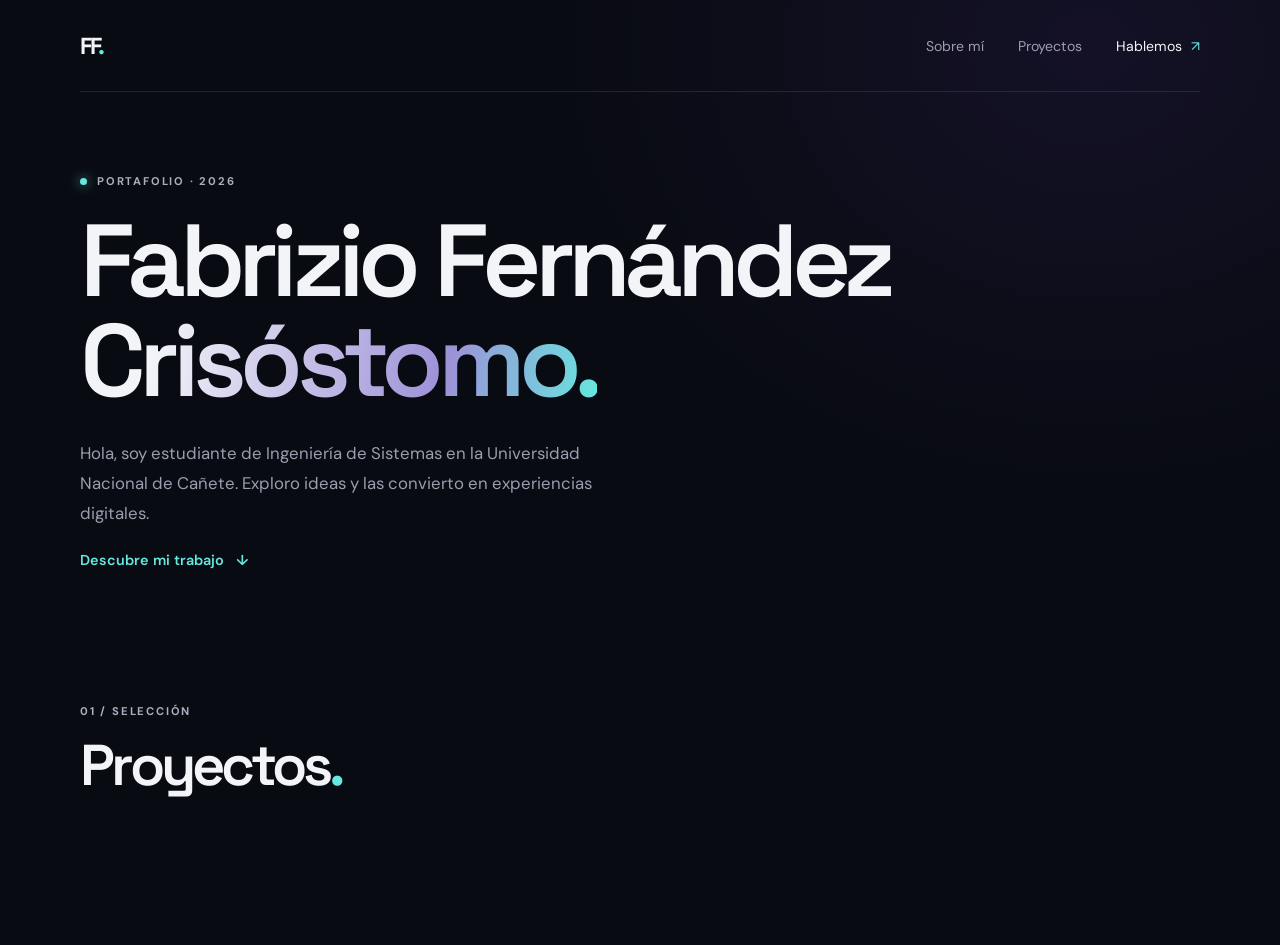
<file: index.html>
<!DOCTYPE html>
<html lang="es">
<head>
    <meta charset="UTF-8">
    <meta name="viewport" content="width=device-width, initial-scale=1.0">
    <meta name="description" content="Portafolio de Fabrizio Fernández Crisóstomo, estudiante de Ingeniería de Sistemas.">
    <title>Portafolio - Fabrizio Fernández</title>
    <link rel="preconnect" href="https://fonts.googleapis.com">
    <link rel="preconnect" href="https://fonts.gstatic.com" crossorigin>
    <link href="https://fonts.googleapis.com/css2?family=DM+Sans:wght@400;500;600;700&family=Space+Grotesk:wght@400;500;600;700&display=swap" rel="stylesheet">
    <link rel="stylesheet" href="styles.css">
</head>
<body>
    <header class="site-header">
        <a class="brand" href="#" aria-label="Inicio">FF<span>.</span></a>
        <nav aria-label="Navegación principal">
            <ul>
                <li><a href="#sobremi">Sobre mí</a></li>
                <li><a href="#proyectos">Proyectos</a></li>
                <li><a class="nav-contact" href="https://2411010065-lang.github.io/Proyecto-web/contacto.html" target="_blank" rel="noopener noreferrer">Hablemos <span aria-hidden="true">↗</span></a></li>
            </ul>
        </nav>
    </header>


    <main>
        <section id="sobremi" class="intro-section">
            <p class="eyebrow"><span class="status-dot"></span> PORTAFOLIO · 2026</p>
            <h1>Fabrizio Fernández<br><span>Crisóstomo.</span></h1>
            <p class="intro-copy">Hola, soy estudiante de Ingeniería de Sistemas en la Universidad Nacional de Cañete. Exploro ideas y las convierto en experiencias digitales.</p>
            <a class="text-link" href="#proyectos">Descubre mi trabajo <span aria-hidden="true">↓</span></a>
        </section>


        <section id="proyectos" class="projects-section">
            <div class="section-heading">
                <p class="eyebrow">01 / SELECCIÓN</p>
                <h2>Proyectos<span class="accent-dot">.</span></h2>
</file>
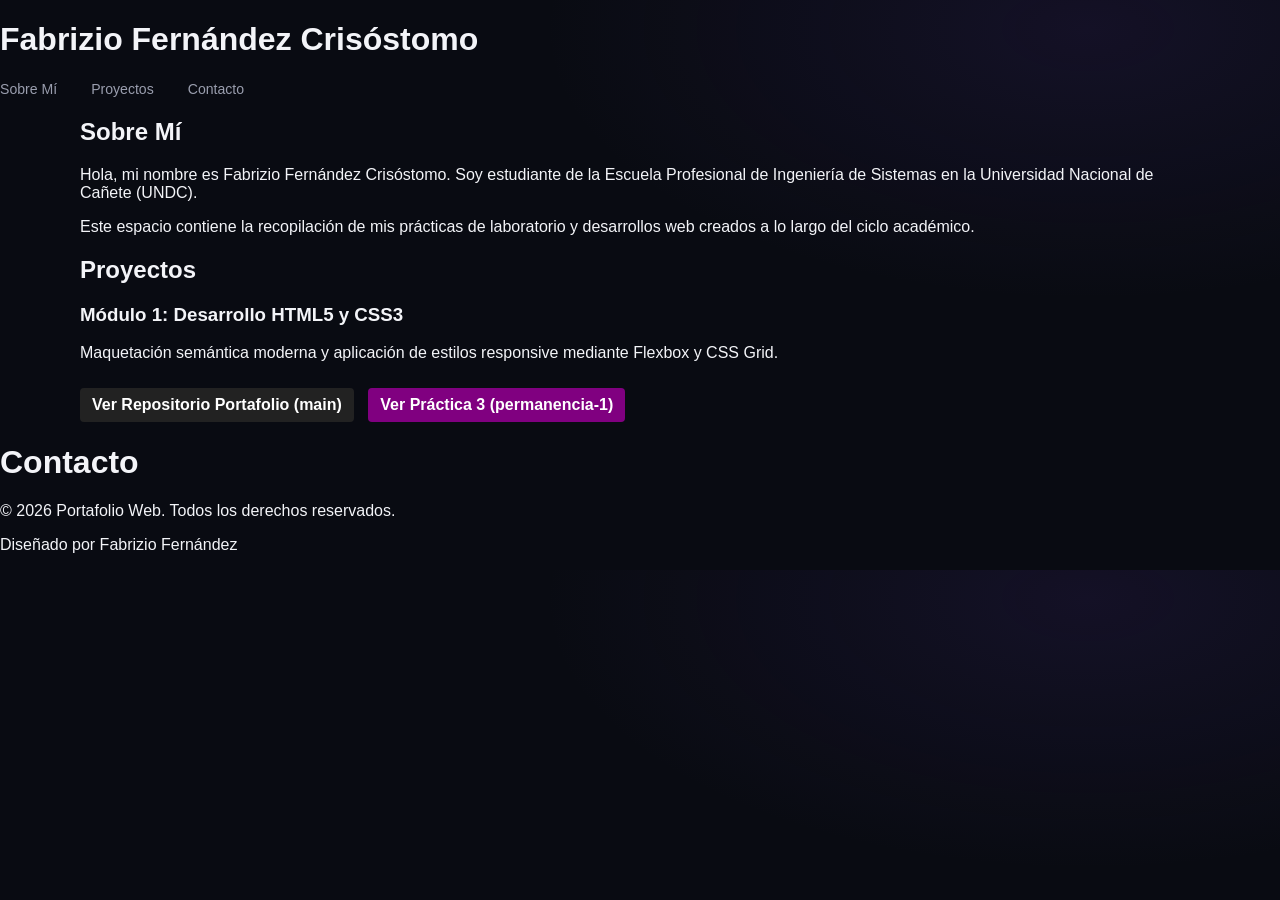
<file: Index.html>
<!DOCTYPE html>
<html lang="es">
<head>
    <meta charset="UTF-8">
    <meta name="viewport" content="width=device-width, initial-scale=1.0">
    <title>Portafolio - Fabrizio Fernández</title>
    <link rel="stylesheet" href="styles.css">
</head>
<body>

    <header>
        <h1>Fabrizio Fernández Crisóstomo</h1>
        <nav>
            <ul>
                <li><a href="#sobremi">Sobre Mí</a></li>
                <li><a href="#proyectos">Proyectos</a></li>
                <li><a href="#contacto">Contacto</a></li>
            </ul>
        </nav>
    </header>

    <main>
        <section id="sobremi">
            <h2>Sobre Mí</h2>
            <p>Hola, mi nombre es Fabrizio Fernández Crisóstomo. Soy estudiante de la Escuela Profesional de Ingeniería de Sistemas en la Universidad Nacional de Cañete (UNDC).</p>
            <p>Este espacio contiene la recopilación de mis prácticas de laboratorio y desarrollos web creados a lo largo del ciclo académico.</p>
        </section>

        <section id="proyectos">
            <h2>Proyectos</h2>
            <article>
                <h3>Módulo 1: Desarrollo HTML5 y CSS3</h3>
                <p>Maquetación semántica moderna y aplicación de estilos responsive mediante Flexbox y CSS Grid.</p>
                
                <a href="https://github.com" target="_blank" style="color: white; font-weight: bold; background: #222; padding: 8px 12px; border-radius: 4px; text-decoration: none; display: inline-block; margin-top: 10px; margin-right: 10px;">
                    Ver Repositorio Portafolio (main)
                </a>

                <a href="https://github.com/tree/permanencia-1" target="_blank" style="color: white; font-weight: bold; background: purple; padding: 8px 12px; border-radius: 4px; text-decoration: none; display: inline-block; margin-top: 10px;">
                    Ver Práctica 3 (permanencia-1)
                </a>
            </article>
        </section>

    </main>

    <footer>
        <h1>Contacto</h1>
        <p>&copy; 2026 Portafolio Web. Todos los derechos reservados.</p>
        <p>Diseñado por Fabrizio Fernández</p>
    </footer>

</body>
</html>
</file>
<file: styles.css>
:root {
    color-scheme: dark;
    --background: #090b12;
    --text: #f3f4f8;
    --muted: #9a9eae;
    --line: rgba(255, 255, 255, 0.1);
    --violet: #a78bfa;
    --cyan: #65e8df;
    --font-display: "Space Grotesk", sans-serif;
    --font-body: "DM Sans", sans-serif;
}

* {
    box-sizing: border-box;
}

html {
    scroll-behavior: smooth;
}

body {
    margin: 0;
    background:
        radial-gradient(ellipse at 85% 5%, rgba(75, 48, 144, 0.16), transparent 34rem),
        var(--background);
    color: var(--text);
    font-family: var(--font-body);
    -webkit-font-smoothing: antialiased;
}

a {
    color: inherit;
}

.site-header,
.site-footer {
    width: min(1120px, calc(100% - 64px));
    margin: 0 auto;
    display: flex;
    align-items: center;
    justify-content: space-between;
}

.site-header {
    min-height: 92px;
    border-bottom: 1px solid var(--line);
}

.brand {
    color: var(--text);
    font-family: var(--font-display);
    font-size: 1.45rem;
    font-weight: 700;
    letter-spacing: -0.08em;
    text-decoration: none;
}

.brand span,
.accent-dot {
    color: var(--cyan);
}

nav ul {
    display: flex;
    align-items: center;
    gap: 34px;
    margin: 0;
    padding: 0;
    list-style: none;
}

nav a,
.site-footer > a:last-child {
    color: var(--muted);
    font-size: 0.88rem;
    text-decoration: none;
    transition: color 180ms ease;
}

nav a:hover,
.site-footer > a:last-child:hover {
    color: var(--text);
}

nav .nav-contact {
    color: var(--text);
}

.nav-contact span {
    margin-left: 5px;
    color: var(--cyan);
}

main {
    width: min(1120px, calc(100% - 64px));
    margin: 0 auto;
}

.intro-section {
    min-height: 510px;
    display: flex;
    flex-direction: column;
    align-items: flex-start;
    justify-content: center;
    padding: 82px 0 90px;
}

.eyebrow {
    display: flex;
    align-items: center;
    gap: 10px;
    margin: 0 0 23px;
    color: #aaaebe;
    font-size: 0.7rem;
    font-weight: 700;
    letter-spacing: 0.16em;
}

.status-dot {
    width: 7px;
    height: 7px;
    border-radius: 50%;
    background: var(--cyan);
    box-shadow: 0 0 12px rgba(101, 232, 223, 0.8);
}

.intro-section h1,
.section-heading h2,
.contact-copy h1,
.contact-copy h2 {
    margin: 0;
    font-family: var(--font-display);
    font-weight: 600;
    letter-spacing: -0.065em;
}

.intro-section h1 {
    font-size: clamp(3.6rem, 8vw, 6.8rem);
    line-height: 0.98;
}

.intro-section h1 span {
    color: transparent;
    background: linear-gradient(100deg, var(--text) 15%, #9d91d7 70%, var(--cyan));
    background-clip: text;
    -webkit-background-clip: text;
}

.intro-copy {
    max-width: 530px;
    margin: 26px 0 23px;
    color: var(--muted);
    font-size: 1.05rem;
    line-height: 1.8;
}

.text-link {
    color: var(--cyan);
    font-size: 0.9rem;
    font-weight: 600;
    text-decoration: none;
}

.text-link span {
    margin-left: 8px;
}

.projects-section {
    padding: 45px 0 115px;
}

.section-heading {
    margin-bottom: 28px;
}

.section-heading .eyebrow {
    margin-bottom: 10px;
}

.section-heading h2 {
    font-size: clamp(2.4rem, 5vw, 3.6rem);
}

.projects-section article {
    position: relative;
    display: flex;
    min-height: 270px;
    align-items: flex-start;
    gap: 30px;
    overflow: hidden;
    padding: 38px;
    border: 1px solid var(--line);
    border-radius: 22px;
    background:
        radial-gradient(circle at 87% 50%, rgba(120, 90, 224, 0.2), transparent 17rem),
        linear-gradient(130deg, #151824, #10131c 70%);
}

.project-number {
    color: var(--cyan);
    font-family: var(--font-display);
    font-size: 0.8rem;
}

.project-content {
    position: relative;
    z-index: 1;
    max-width: 560px;
}

.project-content .eyebrow {
    margin-bottom: 13px;
    font-size: 0.65rem;
}

.project-content h3 {
    margin: 0 0 11px;
    font-family: var(--font-display);
    font-size: clamp(1.5rem, 3vw, 2.05rem);
    letter-spacing: -0.04em;
}

.project-content > p:not(.eyebrow) {
    max-width: 480px;
    margin: 0;
    color: var(--muted);
    line-height: 1.7;
}

.project-links {
    display: flex;
    flex-wrap: wrap;
    gap: 22px;
    margin-top: 25px;
}

.project-links a {
    color: var(--text);
    font-size: 0.85rem;
    font-weight: 600;
    text-decoration: none;
}

.project-links a span {
    color: var(--cyan);
}

.project-orbit {
    position: absolute;
    top: 50%;
    right: 11%;
    display: grid;
    width: 170px;
    aspect-ratio: 1;
    place-items: center;
    transform: translateY(-50%);
    border: 1px solid rgba(167, 139, 250, 0.3);
    border-radius: 50%;
    color: var(--cyan);
    font-size: 4rem;
    box-shadow: 0 0 75px rgba(120, 90, 224, 0.12), inset 0 0 50px rgba(101, 232, 223, 0.06);
}

.project-orbit::before,
.project-orbit::after {
    position: absolute;
    inset: 17px;
    border: 1px solid rgba(101, 232, 223, 0.2);
    border-radius: 50%;
    content: "";
}

.project-orbit::after {
    inset: -15px;
    border-color: rgba(167, 139, 250, 0.14);
}

.contact-section {
    position: relative;
    isolation: isolate;
    overflow: hidden;
    margin: 0 calc((min(1120px, 100vw - 64px) - 100vw) / 2);
    padding: 108px max(32px, calc((100vw - 1120px) / 2)) 112px;
    border-top: 1px solid rgba(255, 255, 255, 0.08);
    border-bottom: 1px solid rgba(255, 255, 255, 0.08);
    background:
        radial-gradient(ellipse at 13% 80%, rgba(111, 75, 220, 0.22), transparent 34rem),
        radial-gradient(ellipse at 83% 13%, rgba(27, 184, 174, 0.12), transparent 28rem),
        linear-gradient(125deg, #11121d, #0d1119 52%, #10131d);
}

.contact-glow {
    position: absolute;
    z-index: -1;
    top: 30%;
    left: 2%;
    width: 340px;
    height: 340px;
    border-radius: 50%;
    background: rgba(119, 74, 255, 0.14);
    filter: blur(100px);
    pointer-events: none;
}

.contact-shell {
    position: relative;
    display: grid;
    width: min(1120px, 100%);
    grid-template-columns: 0.9fr 1.1fr;
    align-items: start;
    gap: clamp(50px, 8vw, 120px);
    margin: 0 auto;
}

.contact-copy {
    padding-top: 12px;
}

.contact-copy .eyebrow {
    margin-bottom: 27px;
}

.contact-copy h1,
.contact-copy h2 {
    font-size: clamp(2.7rem, 5.5vw, 4.7rem);
    line-height: 1.05;
}

.contact-copy h1 span,
.contact-copy h2 span {
    color: transparent;
    background: linear-gradient(100deg, #c3adff, #8c72ef 58%, var(--cyan));
    background-clip: text;
    -webkit-background-clip: text;
}

.contact-description {
    max-width: 410px;
    margin: 23px 0 0;
    color: #a6a9b8;
    font-size: 1rem;
    line-height: 1.8;
}

.contact-note {
    display: flex;
    align-items: center;
    gap: 14px;
    margin-top: 52px;
}

.note-icon {
    display: grid;
    width: 42px;
    height: 42px;
    place-items: center;
    border: 1px solid rgba(101, 232, 223, 0.28);
    border-radius: 13px;
    background: rgba(101, 232, 223, 0.07);
    color: var(--cyan);
}

.contact-note p {
    margin: 0;
    color: #b3b5c2;
    font-size: 0.84rem;
    line-height: 1.55;
}

.contact-form {
    padding: clamp(25px, 4vw, 40px);
    border: 1px solid rgba(255, 255, 255, 0.12);
    border-radius: 20px;
    background: linear-gradient(145deg, rgba(26, 29, 42, 0.94), rgba(16, 19, 29, 0.96));
    box-shadow: 0 25px 90px rgba(0, 0, 0, 0.25), 0 0 55px rgba(109, 83, 196, 0.08);
    backdrop-filter: blur(12px);
}

.form-heading {
    display: flex;
    justify-content: space-between;
    gap: 12px;
    margin-bottom: 31px;
    color: #d6d7e0;
    font-size: 0.68rem;
    font-weight: 700;
    letter-spacing: 0.12em;
}

.form-step {
    color: #777b8e;
    font-size: 0.65rem;
}

.contact-form label {
    display: block;
    margin: 20px 0 9px;
    color: #dfe0e8;
    font-size: 0.8rem;
    font-weight: 600;
}

.contact-form input,
.contact-form textarea,
.contact-form select {
    display: block;
    width: 100%;
    border: 1px solid rgba(255, 255, 255, 0.1);
    border-radius: 9px;
    outline: none;
    background: rgba(7, 9, 15, 0.54);
    color: var(--text);
    font: inherit;
    font-size: 0.88rem;
    transition: border-color 180ms ease, box-shadow 180ms ease;
}

.contact-form input {
    height: 47px;
    padding: 0 14px;
}

.contact-form select {
    height: 47px;
    padding: 0 14px;
    appearance: none;
    background-image: linear-gradient(45deg, transparent 50%, #9a9eae 50%), linear-gradient(135deg, #9a9eae 50%, transparent 50%);
    background-position: calc(100% - 17px) 20px, calc(100% - 12px) 20px;
    background-repeat: no-repeat;
    background-size: 5px 5px, 5px 5px;
}

.contact-form textarea {
    min-height: 112px;
    padding: 13px 14px;
    resize: vertical;
}

.contact-form input::placeholder,
.contact-form textarea::placeholder {
    color: #6e7282;
}

.contact-form input:focus,
.contact-form textarea:focus,
.contact-form select:focus {
    border-color: rgba(101, 232, 223, 0.7);
    box-shadow: 0 0 0 3px rgba(101, 232, 223, 0.09);
}

.submit-button {
    display: flex;
    width: 100%;
    min-height: 52px;
    align-items: center;
    justify-content: space-between;
    margin-top: 23px;
    padding: 0 17px;
    border: 0;
    border-radius: 9px;
    background: linear-gradient(105deg, #9174ec, #7963dd 54%, #4fcac3);
    color: #0b0d14;
    cursor: pointer;
    font: inherit;
    font-size: 0.9rem;
    font-weight: 700;
    box-shadow: 0 8px 28px rgba(127, 101, 223, 0.22);
    transition: filter 180ms ease, transform 180ms ease;
}

.submit-button:hover {
    filter: brightness(1.12);
    transform: translateY(-1px);
}

.submit-button:disabled {
    cursor: wait;
    filter: saturate(0.65);
    opacity: 0.75;
    transform: none;
}

.button-arrow {
    font-size: 1.15rem;
}

.form-status {
    min-height: 1.3em;
    margin: 13px 0 0;
    color: #b7f5e9;
    font-size: 0.82rem;
    line-height: 1.5;
}

.form-status.is-error {
    color: #ff9caa;
}

.privacy-note {
    margin: 3px 0 0;
    color: #777b8d;
    font-size: 0.7rem;
    line-height: 1.6;
}

.site-footer {
    min-height: 105px;
    gap: 20px;
}

.site-footer p {
    color: #787c8c;
    font-size: 0.76rem;
}

@media (max-width: 800px) {
    .site-header,
    .site-footer,
    main {
        width: min(100% - 40px, 560px);
    }

    .site-header {
        min-height: 76px;
    }

    nav ul {
        gap: 18px;
    }

    nav a {
        font-size: 0.78rem;
    }

    .intro-section {
        min-height: 460px;
        padding: 75px 0;
    }

    .projects-section {
        padding: 20px 0 85px;
    }

    .projects-section article {
        min-height: 290px;
        gap: 18px;
        padding: 27px 23px;
    }

    .project-orbit {
        right: -53px;
        width: 130px;
        opacity: 0.6;
    }

    .contact-section {
        margin: 0;
        padding: 78px 20px;
        border-radius: 20px;
    }

    .contact-shell {
        grid-template-columns: 1fr;
        gap: 40px;
    }

    .contact-note {
        margin-top: 27px;
    }
}

@media (max-width: 440px) {
    nav ul {
        gap: 12px;
    }

    nav a {
        font-size: 0.7rem;
    }

    .site-footer {
        flex-wrap: wrap;
        justify-content: center;
        padding: 23px 0;
    }

    .site-footer p {
        order: 1;
        width: 100%;
        margin: 0;
        text-align: center;
    }
}

@media (prefers-reduced-motion: reduce) {
    html {
        scroll-behavior: auto;
    }

    *,
    *::before,
    *::after {
        transition-duration: 0.01ms !important;
    }
}
</file>
